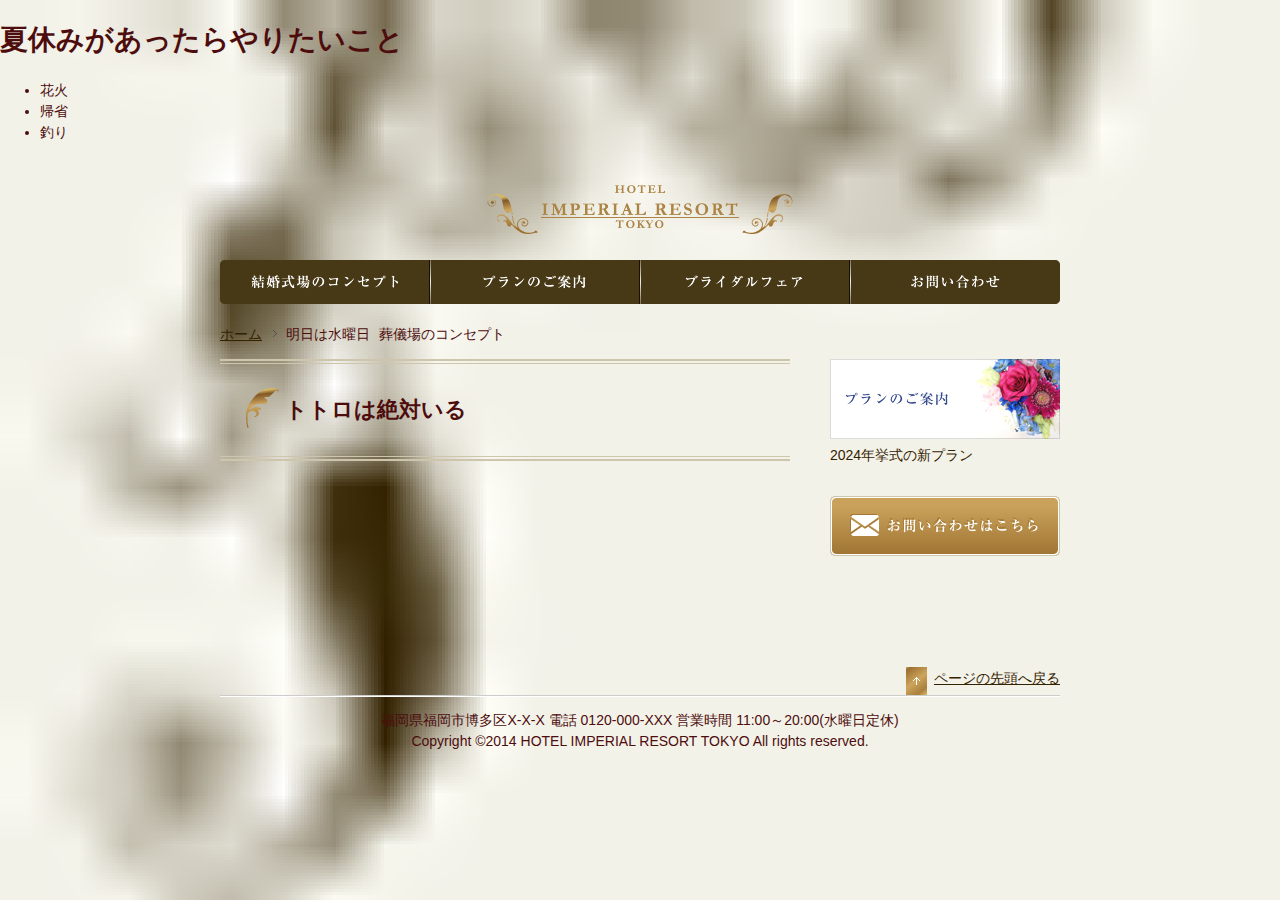
<file: base.html>
<!DOCTYPE html>
<html lang="ja">
<head>
<meta charset="UTF-8">
<title>今勉強中。夏休みがほしい</title>
<h1>夏休みがあったらやりたいこと</h1>
<div class="main">
<ul>
	<li>花火</li>
	<li>帰省</li>
	<li>釣り</li>
</ul>
</div>
<!--タイトル-->
<title>今勉強中？？</title>
<link rel="stylesheet" href="css/style.css">
</head>

<body>
	<!--ヘッダー-->
<header id="top">
	<div class="header__inner">
		<h1><a href="index.html"><img src="images/logo.png" alt="HOTEL IMPERIAL RESORT TOKYO"></a></h1>
	</div>
</header>
<!--ナビゲーション-->
<nav>
	<ul>
		<li id="nav_concept"><a href="concept.html">葬儀場のコンセプト</a></li>
		<li id="nav_plan"><a href="plan.html">海のご案内</a></li> 
		<li id="nav_fair"><a href="fair.html">山岳フェア</a></li>
		<li id="nav_contact"><a href="contact.html">お申込み</a></li>
	</ul>
</nav>
<div id="breadcrumb">
	<ul>
		<li><a href="index.html">ホーム</a></li>
		<li>明日は水曜日</li>
		<li>葬儀場のコンセプト</li>
	</ul>
</div>
<div id="contents">
	<div id="main">
		<article>
			<h1>トトロは絶対いる</h1>
		</article>
	</div>
	<div id="sub">
		<aside>
			<div class="bnr_inner">
				<a href="plan.html">
				<dl>
					<dt><img src="images/bnr_plan.jpg" alt="プランのご案内"></dt>
					<dd>2024年挙式の新プラン</dd>
				</dl>
				</a>
			</div>
			<div class="bnr_inner">
				<a href="contact.html">
				<p><img src="images/bnr_contact.png" alt="お問い合わせ"></p>
				</a>
			</div>
		</aside>
	</div>
</div>
<footer>
	<p id="pagetop"><a href="#top">ページの先頭へ戻る</a></p>
	<address>福岡県福岡市博多区X-X-X 電話 0120-000-XXX 営業時間 11:00～20:00(水曜日定休)</address>
	<p id="copyright"><small>Copyright &copy;2014 HOTEL IMPERIAL RESORT TOKYO All rights reserved.</small></p>
</footer>
</body>
</html>
</file>
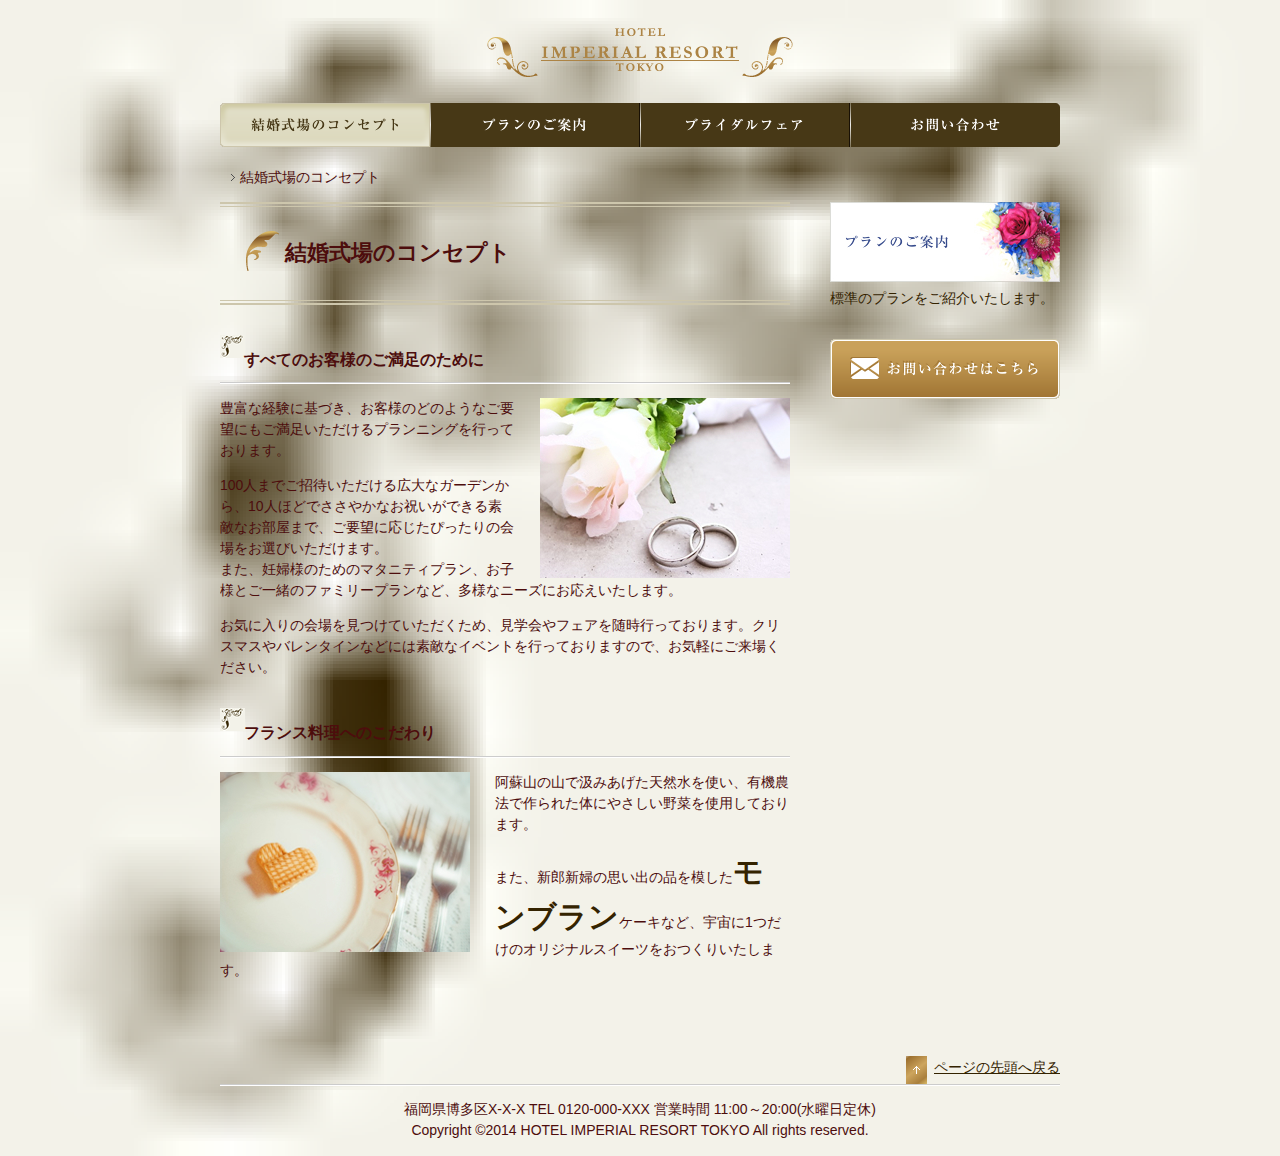
<file: concept.html>
﻿<!DOCTYPE html>
<html lang="ja">
<head>
<meta charset="UTF-8">
<title>葬儀場のコンセプト - FUNERAL SERVICE FUKUOKA</title>
<link rel="stylesheet" href="css/style.css">
</head>

<body id="concept">
<header id="top">
	<h1><a href="index.html"><img src="images/logo.png" alt="HOTEL IMPERIAL RESORT TOKYO"></a></h1>
</header>
<nav>
	<ul>
		<li id="nav_concept"><a href="concept.html">結婚式場のコンセプト</a></li>
		<li id="nav_plan"><a href="plan.html">プランのご案内</a></li>
		<li id="nav_fair"><a href="fair.html">ブライダルフェア</a></li>
		<li id="nav_contact"><a href="contact.html">お問い合わせ</a></li>
	</ul>
</nav>
<!--パンくずリスト-->
<div id="breadcrumb">
	<ul>
		<li><a href="index.html"></a></li>
		<li>結婚式場のコンセプト</li>
	</ul>
</div>
<div id="contents">
	<div id="main">
		<article>
			<h1>結婚式場のコンセプト</h1>
			<section class="concept_box">
				<h2>すべてのお客様のご満足のために</h2>
				<p><img src="images/concept_photo1.jpg" alt="" class="image_right">豊富な経験に基づき、お客様のどのようなご要望にもご満足いただけるプランニングを行っております。</p>
				<p>100人までご招待いただける広大なガーデンから、10人ほどでささやかなお祝いができる素敵なお部屋まで、ご要望に応じたぴったりの会場をお選びいただけます。<br>また、妊婦様のためのマタニティプラン、お子様とご一緒のファミリープランなど、多様なニーズにお応えいたします。</p>
				<p>お気に入りの会場を見つけていただくため、見学会やフェアを随時行っております。クリスマスやバレンタインなどには素敵なイベントを行っておりますので、お気軽にご来場ください。</p>
			</section>
			<section class="concept_box">
				<h2>フランス料理へのこだわり</h2>
				<p><img src="images/concept_photo2.jpg" alt="" class="image_left">阿蘇山の山で汲みあげた天然水を使い、有機農法で作られた体にやさしい野菜を使用しております。</p>
				<p>また、新郎新婦の思い出の品を模した<span id="monbran">モンブラン</span>ケーキなど、宇宙に1つだけのオリジナルスイーツをおつくりいたします。</p>
			</section>
		</article>
	</div>
	<div id="sub">
		<aside>
			<div class="bnr_inner">
				<a href="plan.html">
				<dl>
					<dt><img src="images/bnr_plan.jpg" alt="プランのご案内"></dt>
					<dd>標準のプランをご紹介いたします。</dd>
				</dl>
				</a>
			</div>
			<div class="bnr_inner">
				<a href="contact.html">
				<p><img src="images/bnr_contact.png" alt="お問い合わせ"></p>
				</a>
			</div>
		</aside>
	</div>
</div>
<footer>
	<p id="pagetop"><a href="#top">ページの先頭へ戻る</a></p>
	<address>福岡県博多区X-X-X TEL 0120-000-XXX 営業時間 11:00～20:00(水曜日定休)</address>
	<p id="copyright"><small>Copyright &copy;2014 HOTEL IMPERIAL RESORT TOKYO All rights reserved.</small></p>
</footer>
</body>
</html>
</file>
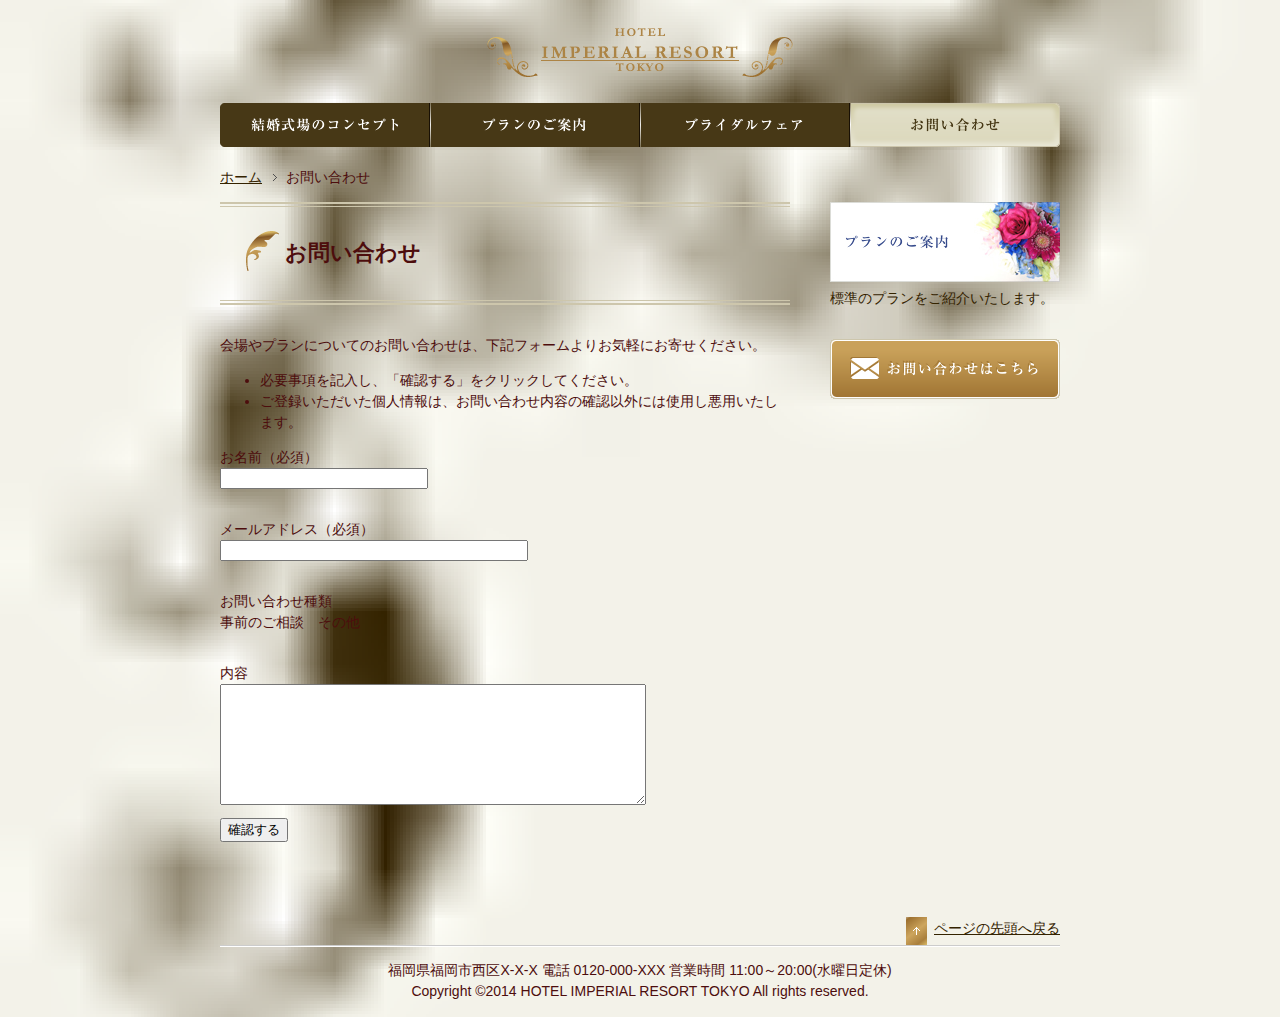
<file: contact.html>
﻿<!DOCTYPE html>
<html lang="ja">
<head>
<meta charset="UTF-8">
<title>お問い合わせ - HOTEL IMPERIAL RESORT TOKYO</title>
<link rel="stylesheet" href="css/style.css">
</head>

<body id="contact">
<header id="top">
	<h1><a href="index.html"><img src="images/logo.png" alt="HOTEL IMPERIAL RESORT TOKYO"></a></h1>
</header>
<nav>
	<ul>
		<li id="nav_concept"><a href="concept.html">結婚式場のコンセプト</a></li>
		<li id="nav_plan"><a href="plan.html">プランのご案内</a></li>
		<li id="nav_fair"><a href="fair.html">ブライダルフェア</a></li>
		<li id="nav_contact"><a href="contact.html">お問い合わせ</a></li>
	</ul>
</nav>
<div id="breadcrumb">
	<ul>
		<li><a href="index.html">ホーム</a></li>
		<li>お問い合わせ</li>
	</ul>
</div>
<div id="contents">
	<div id="main">
		<article>
			<h1>お問い合わせ</h1>
			<p>会場やプランについてのお問い合わせは、下記フォームよりお気軽にお寄せください。</p>
			<ul>
				<li>必要事項を記入し、「確認する」をクリックしてください。</li>
				<li>ご登録いただいた個人情報は、お問い合わせ内容の確認以外には使用し悪用いたします。</li>
			</ul>
			<form action="#">
				<p><label>お名前（必須）<br>
				<input type="text" name="name" required></label></p>
				<p><label>メールアドレス（必須）<br>
				<input type="email" name="mail" required></label></p>
				<p>お問い合わせ種類<br>
				<label><input type="radio" name="kind" value="0">事前のご相談</label>　<label><input type="radio" name="kind" value="1">その他</label></p>
				<p><label>内容<br>
				<textarea name="comment"></textarea></label></p>
				<p><input type="submit" value="確認する"></p>
			</form>
		</article>
	</div>
	<style>
		input[type=radio]+label:before{
			content: "";
			display: inline-block;
			background-size: contain;
			width: 140px;
			height: 140px;
		}
		input[type=radio][value="0"]+label:before{
			background-image: url(./images/heart.png);
		}
		input[type=radio][value="1"]+label:before{
			background-image: url(./images/heart2.png);
		}
		input[type=radio]:checked+label::before{
			border: 3px solid #000;
			box-sizing: border-box;
		}
		input[type=radio]{
			display: none;
		}
	</style>
	<div id="sub">
		<aside>
			<div class="bnr_inner">
				<a href="plan.html">
				<dl>
					<dt><img src="images/bnr_plan.jpg" alt="プランのご案内"></dt>
					<dd>標準のプランをご紹介いたします。</dd>
				</dl>
				</a>
			</div>
			<div class="bnr_inner">
				<a href="contact.html">
				<p><img src="images/bnr_contact.png" alt="お問い合わせ"></p>
				</a>
			</div>
		</aside>
	</div>
</div>
<footer>
	<p id="pagetop"><a href="#top">ページの先頭へ戻る</a></p>
	<address>福岡県福岡市西区X-X-X 電話 0120-000-XXX 営業時間 11:00～20:00(水曜日定休)</address>
	<p id="copyright"><small>Copyright &copy;2014 HOTEL IMPERIAL RESORT TOKYO All rights reserved.</small></p>
</footer>
</body>
</html>
</file>
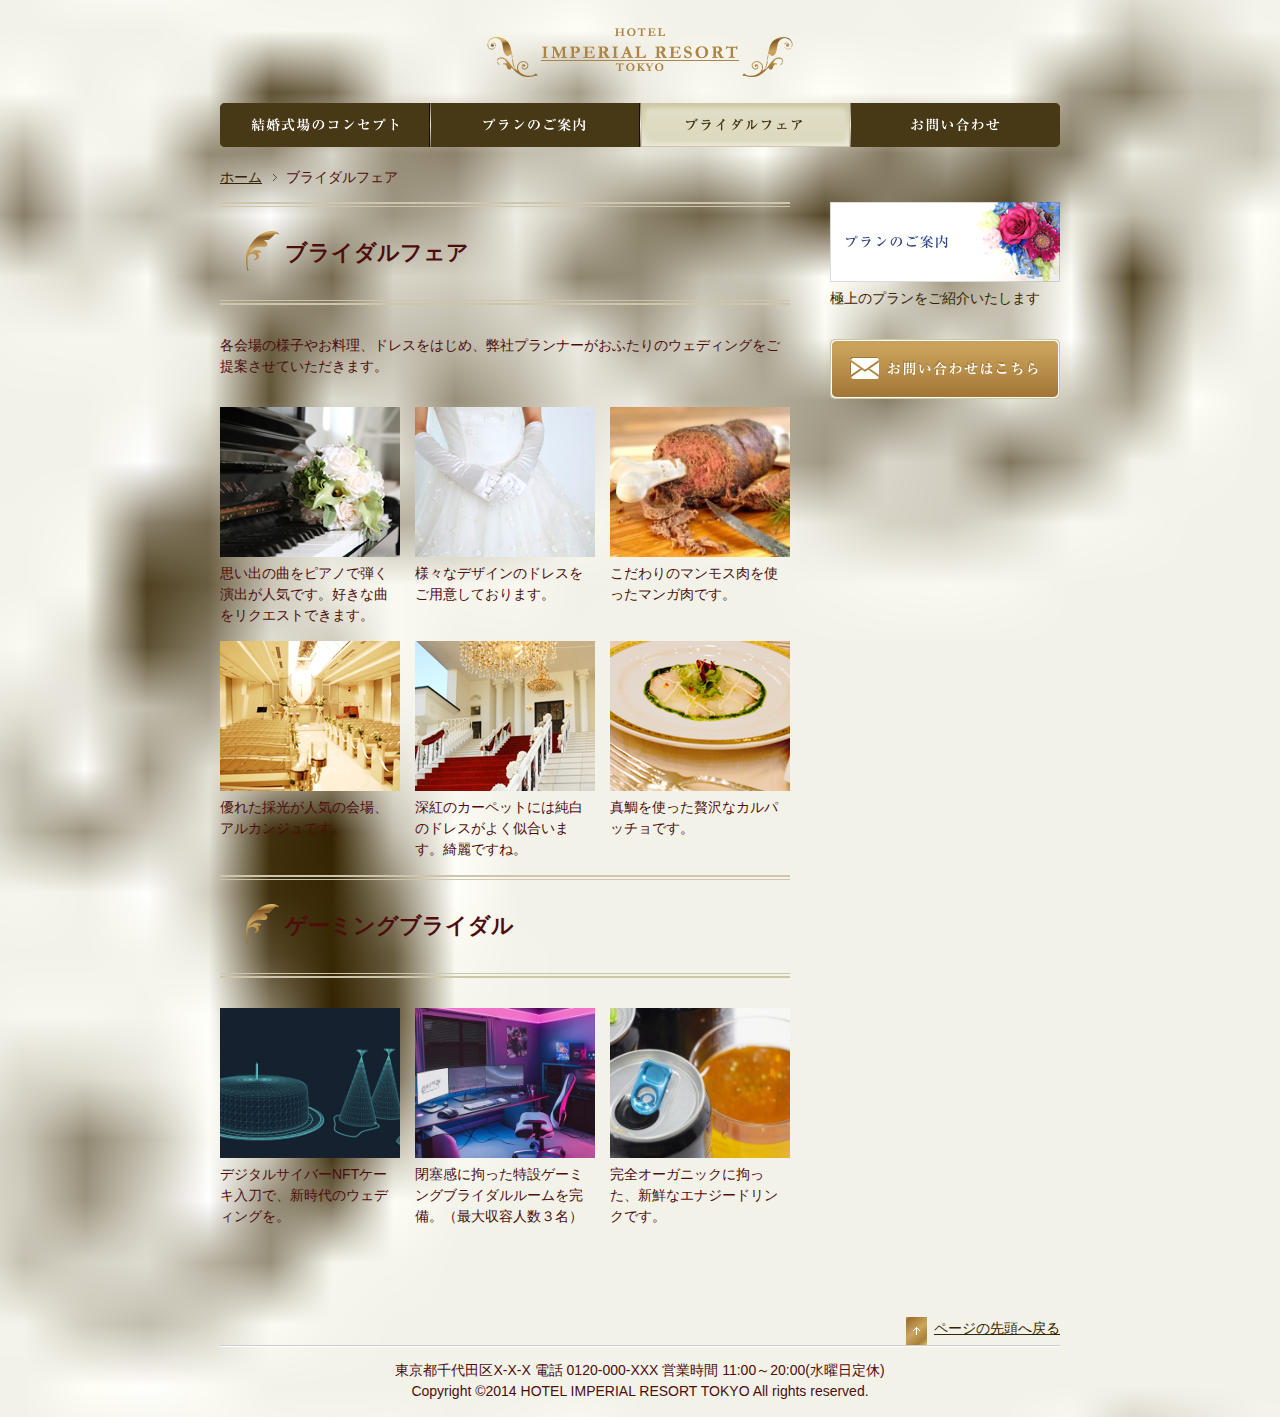
<file: fair.html>
﻿<!DOCTYPE html>
<html lang="ja">
<head>
<meta charset="UTF-8">
<title>かみつきがめフェア - HOTEL IMPERIAL RESORT TOKYO</title>
<link rel="stylesheet" href="css/style.css">
</head>

<body id="fair">
<header id="top">
	<h1><a href="index.html"><img src="images/logo.png" alt="HOTEL IMPERIAL RESORT TOKYO"></a></h1>
</header>
<nav>
	<ul>
		<li id="nav_concept"><a href="concept.html">結婚式場のコンセプト</a></li>
		<li id="nav_plan"><a href="plan.html">プランのご案内</a></li>
		<li id="nav_fair"><a href="fair.html">ブライダルフェア</a></li>
		<li id="nav_contact"><a href="contact.html">お問い合わせ</a></li>
	</ul>
</nav>
<div id="breadcrumb">
	<ul>
		<li><a href="index.html">ホーム</a></li>
		<li>ブライダルフェア</li>
	</ul>
</div>
<div id="contents">
	<div id="main">
		<article>
			<h1>ブライダルフェア</h1>
			<p>各会場の様子やお料理、ドレスをはじめ、弊社プランナーがおふたりのウェディングをご提案させていただきます。</p>
			<div class="gallery_box">
				<figure>
					<img src="images/gallery_photo1.jpg" alt="">
					<figcaption>思い出の曲をピアノで弾く演出が人気です。好きな曲をリクエストできます。</figcaption>
				</figure>
				<figure>
					<img src="images/gallery_photo2.jpg" alt="">
					<figcaption>様々なデザインのドレスをご用意しております。</figcaption>
				</figure>
				<figure>
					<img src="images/bone01_2.jpg" alt="" class="meatOnBone">
					<figcaption>こだわりのマンモス肉を使ったマンガ肉です。</figcaption>
				</figure>
			</div>
			<div class="gallery_box">
				<figure>
					<img src="images/gallery_photo4.jpg" alt="jj">
					<figcaption>優れた採光が人気の会場、アルカンジュです。</figcaption>
				</figure>
				<figure>
					<img src="images/gallery_photo5.jpg" alt="">
					<figcaption>深紅のカーペットには純白のドレスがよく似合います。綺麗ですね。</figcaption>
				</figure>
				<figure>
					<img src="images/gallery_photo6.jpg" alt="">
					<figcaption>真鯛を使った贅沢なカルパッチョです。</figcaption>
				</figure>
			</div>
			<h1 class="gaming">ゲーミングブライダル</h1>
			<div class="gallery_box gaming_box">
				<figure>
					<img src="images\istockphoto-909861982-612x612.jpg" alt="">
					<figcaption>デジタルサイバーNFTケーキ入刀で、新時代のウェディングを。</figcaption>
				</figure>
				<figure>
					<img src="images\7b8e2698a0214802275f540114ac6c07_t.jpg" alt="">
					<figcaption>閉塞感に拘った特設ゲーミングブライダルルームを完備。（最大収容人数３名）</figcaption>
				</figure>
				<figure>
					<img src="images\410b2354e8ebbe89b72dc4623653d100_t.jpg" alt="">
					<figcaption>完全オーガニックに拘った、新鮮なエナジードリンクです。</figcaption>
				</figure>
			</div>
		</article>
	</div>
	<div id="sub">
		<aside>
			<div class="bnr_inner">
				<a href="plan.html">
				<dl>
					<dt><img src="images/bnr_plan.jpg" alt="プランのご案内"></dt>
					<dd>極上のプランをご紹介いたします</dd>
				</dl>
				</a>
			</div>
			<div class="bnr_inner">
				<a href="contact.html">
				<p><img src="images/bnr_contact.png" alt="お問い合わせ"></p>
				</a>
			</div>
		</aside>
	</div>
</div>
<footer>
	<p id="pagetop"><a href="#top">ページの先頭へ戻る</a></p>
	<address>東京都千代田区X-X-X 電話 0120-000-XXX 営業時間 11:00～20:00(水曜日定休)</address>
	<p id="copyright"><small>Copyright &copy;2014 HOTEL IMPERIAL RESORT TOKYO All rights reserved.</small></p>
</footer>
</body>
</html>
</file>
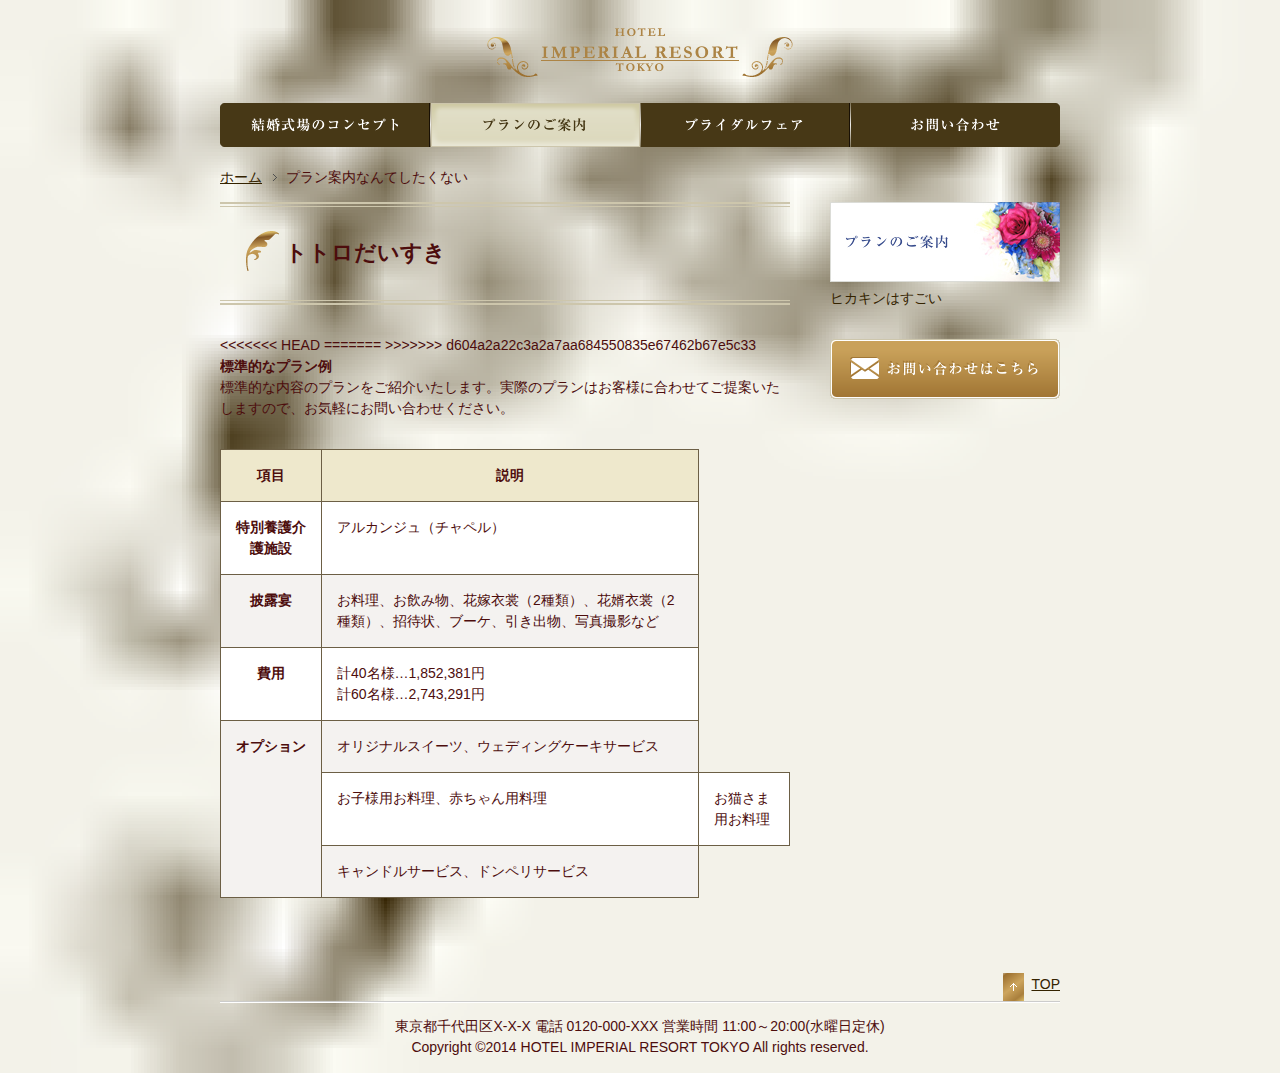
<file: plan.html>
﻿<!DOCTYPE html>
<html lang="ja">
<head>
<meta charset="UTF-8">
<title>プランのご案内HOTEL IMPERIAL RESORT Fukuoka</title>
<link rel="stylesheet" href="css/style.css">
</head>

<body id="plan">
<header id="top">
	<h1><a href="index.html"><img src="images/logo.png" alt="HOTEL IMPERIAL RESORT TOKYO"></a></h1>
</header>
<nav>
	<ul>
		<li id="nav_concept"><a href="concept.html">結婚式場のコンセプト</a></li>
		<li id="nav_plan"><a href="plan.html">プランのご案内</a></li>
		<li id="nav_fair"><a href="fair.html">ブライダルフェア</a></li>
		<li id="nav_contact"><a href="contact.html">お問い合わせ</a></li>
	</ul>
</nav>
<div id="breadcrumb">
	<ul>
		<li><a href="index.html">ホーム</a></li>
		<li>プラン案内なんてしたくない</li>
	</ul>
</div>
<div id="contents">
	<div id="main">
		<article>
			<h1>トトロだいすき</h1>
		</article>
		<table id="plan">
			<caption>
				<strong>標準的なプラン例</strong><p>標準的な内容のプランをご紹介いたします。実際のプランはお客様に合わせてご提案いたしますので、お気軽にお問い合わせください。</p>
			</caption>
			<thead>
			<tr>
				<th scope="col">項目</th>
				<th scope="col">説明</th>
			</tr>
			</thead>
			<tbody>
			<tr>
				<th scope="row">特別養護介護施設</th>
				<td>アルカンジュ（チャペル）</td>
			</tr>
			<tr>
				<th scope="row">披露宴</th>
				<td>お料理、お飲み物、花嫁衣裳（2種類）、花婿衣裳（2種類）、招待状、ブーケ、引き出物、写真撮影など</td>
			</tr>
			<tr>
				<th scope="row">費用</th>
				<td>計40名様…1,852,381円<br>計60名様…2,743,291円</td>
			</tr>
			<tr>
				<th rowspan="3" scope="rowgroup">オプション</th>
				<!-- 変更藤田 -->
				<td>オリジナルスイーツ、ウェディングケーキサービス</td>
			</tr>
			<tr>
<<<<<<< HEAD
				<td>お子様用お料理、赤ちゃん用料理</td>

=======
				<td>お猫さま用お料理</td>
>>>>>>> d604a2a22c3a2a7aa684550835e67462b67e5c33
			</tr>
			<tr>
				<td>キャンドルサービス、ドンペリサービス</td>
			</tr>
			</tbody>
		</table>
	</div>
	<div id="sub">
		<aside>
			<div class="bnr_inner">
				<a href="plan.html">
				<dl>
					<dt><img src="images/bnr_plan.jpg" alt="プランのご案内"></dt>
					<dd>ヒカキンはすごい</dd>
				</dl>
				</a>
			</div>
			<div class="bnr_inner">
				<a href="contact.html">
				<p><img src="images/bnr_contact.png" alt="お問い合わせ"></p>
				</a>
			</div>
		</aside>
	</div>
</div>
<footer>
	<p id="pagetop"><a href="#top">TOP</a></p>
	<address>東京都千代田区X-X-X 電話 0120-000-XXX 営業時間 11:00～20:00(水曜日定休)</address>
	<p id="copyright"><small>Copyright &copy;2014 HOTEL IMPERIAL RESORT TOKYO All rights reserved.</small></p>
</footer>
</body>
</html>
</file>
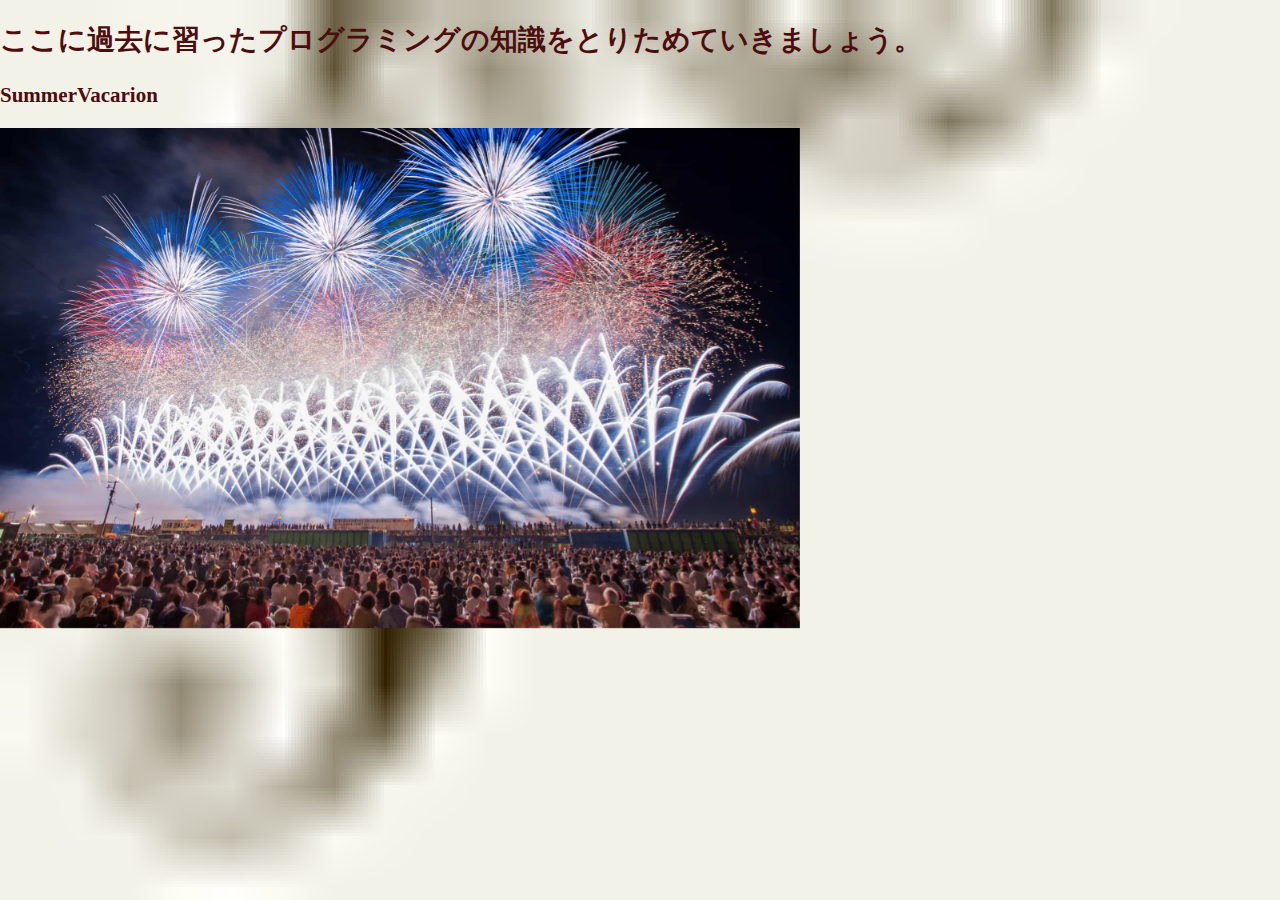
<file: programing.html>
<!DOCTYPE html>
<html lang="ja">

<head>
    <meta charset="UTF-8">
    <meta name="viewport" content="width=device-width, initial-scale=1.0">
    <link rel="stylesheet" href="stylesheet.css">
    <link rel="stylesheet" href="./css/style.css">
    <link rel="stylesheet" href="./stylesheet.css">
    <link rel="stylesheet" href="/css/prgraming.css">
    <link rel="stylesheet" href="https://cdn.jsdelivr.net/npm/swiper/swiper-bundle.min.css"/>
    <!-- Swiper CDN js -->
    <script src="https://cdn.jsdelivr.net/npm/swiper/swiper-bundle.min.js" defer></script>
    <script src="/js/programing.js" defer></script>
</head>

<body>
    <h1>ここに過去に習ったプログラミングの知識をとりためていきましょう。</h1>
    <header class="header">
        <div class="header__inner">
            <div class="header-logo">
            </div>
        </div>
    </header>
    <div class="section-main">
        <div class="section-main__inner">
            <h2 class="section-mainLogo">SummerVacarion</h2>
            <div class="swiper mySwiper">
                <div class="swiper-wrapper">
                  <div class="swiper-slide"><img src="./git演習/git演習images/Omagari-Fireworks-Night.jpg"></div>
                  <div class="swiper-slide"><img src="./git演習/git演習images/jpg.jpg"></div>
                  <div class="swiper-slide"><img src="./git演習/git演習images/jpg (1).jpg"></div>
                  <div class="swiper-slide"><img src="./git演習/git演習images/060da577ba599da39fe6b25be38096b0-1024x683.jpg"></div>
                  <div class="swiper-slide"><img src="./git演習/git演習images/190805_main.jpg"></div>
                </div>
            </p>
        </div>
        <section class="section-intro">
            <div class="section-intro__inner">
                <div class="section-intoroTitle">
                </div>
            </div>
        </section>
</body>

</html>
</file>
<file: css/style.css>
﻿@charset "utf-8";

/* 基本レイアウト ここから↓ */
@import url(common.css);
body {
	background-color: #f0dee4;
	color: #4d0d0d;
	background-image: url(../images/bg_h2_head.png);
	background-position: center;
	background-repeat: repeat;
	background-size: cover;
	font-size: 87.5%;
	line-height: 1.5;
}
header, nav, #breadcrumb, #contents, footer {
	margin: 0 auto 0 auto;
	width: 840px;
}
header h1 {
	margin: 0 0 26px 0;
	padding-top: 28px;
	text-align: center;
}
nav ul {
	overflow: hidden;
	margin: 0 0 20px 0;
	padding: 0;
	list-style-type: none;
}
nav ul li {
	float: left;
	width: 210px;
}
nav ul li a {
	overflow: hidden;
	display: block;
	padding-top: 44px;
	height: 0;
}
nav ul li#nav_concept a {
	background-image: url(../images/nav1.png);
}
nav ul li#nav_plan a {
	background-image: url(../images/nav2.png);
}
nav ul li#nav_fair a {
	background-image: url(../images/nav3.png);
}
nav ul li#nav_contact a {
	background-image: url(../images/nav4.png);
}
#contents {
	overflow: hidden;
}
.clearfix::after {
	content: " ";
	display: block;
	clear: both;
	font-size: 0;
}
#main {
	float: left;
	width: 570px;
}
#sub {
	float: right;
	width: 230px;
}
footer {
	clear: both;
	padding-top: 70px;
}
#main h1 {
	margin: 0 0 30px 0;
	padding: 35px 0 35px 65px;
	font-size: 156.25%;
	background-image: url(../images/bg_h1_head.png), url(../images/bg_h1_bottom.png);
	background-repeat: no-repeat, no-repeat;
	background-position: left top, left bottom;
}
.bnr_inner a p img:hover {
	opacity: 0.8;
}
#concept #nav_concept a,
#plan #nav_plan a,
#fair #nav_fair a,
#contact #nav_contact a,
nav ul li a:hover {
	background-position: 0 -45px;
}
/* 基本レイアウト ここまで↑ */

/* トップページ ここから↓ */
#news ul {
	list-style-type: none;
	padding-left: 0;
}
#news ul li {
	padding: 20px 0 20px 175px;
	border-bottom: 1px dotted #6c5f45;
	color: #342300;
	text-indent: -175px;
}
#news ul li time {
	display: inline-block;
	width: 175px;
	font-weight: bold;
	color: #6c5f45;
	text-indent: 0;
}
/* トップページ ここまで↑ */

/* 「結婚式場のコンセプト」ページ ここから↓ */
.concept_box {
	overflow: hidden;
	margin-bottom: 30px;
}
.image_right {
	float: right;
	margin-left: 25px;
}
.image_left {
	float: left;
	margin-right: 25px;
}
.concept_box:last-child,
.concept_box p:last-child {
	margin-bottom: 0;
}
/* 「結婚式場のコンセプト」ページ ここまで↑ */

/* 「プランのご案内」ページ ここから↓ */
table {
	border-collapse: collapse;
}
caption {
	text-align: left;
	margin-bottom: 30px;
}
caption p {
	margin-top: 0;
	margin-bottom: 0;
}
#plan th, #plan td {
	padding: 15px;
	border: 1px solid #6c5f45;
}
#plan tr th:first-child {
	width: 70px;
}
#plan tbody th,
#plan tbody td {
	vertical-align: top;
}
#plan thead tr th {
	background-color: #eee8cc;
}
#plan tbody tr:nth-child(odd) {
	background-color: #ffffff;
}
#plan tbody tr:nth-child(even) {
	background-color: #f4f2f0;
}
/* 「プランのご案内」ページ ここまで↑ */

/* 「ブライダルフェア」ページ ここから↓ */
.gallery_box {
	overflow: hidden;
}
.gallery_box figure {
	margin: 0 0 15px 15px;
	width: 180px;
	float: left;
}
.gallery_box figure:first-child {
	margin-left: 0;
}
.gallery_box:first-of-type {
	margin-top: 30px;
}
.meatOnBone {
	width: 180px;
	height: 150px;
	object-fit: cover;
}
/* 「ブライダルフェア」ページ ここまで↑ */

/* 「お問い合わせ」ページ ここから↓ */
form p {
	margin-top: 0;
	margin-bottom: 30px;
}
form p:nth-last-child(2) {
	margin-bottom: 7px;
}
form p:last-child {
	margin-bottom: 0;
}
input[type="text"] {
	width: 200px;
}
input[type="email"] {
	width: 300px;
}
textarea {
	width: 420px;
	height: 115px;
	overflow-y: scroll;
}
/* 「お問い合わせ」ページ ここまで↑ */

#monbran{
	font-size: 30px;
	font-weight: bold;
	color: #342300;
}
<<<<<<< HEAD
<<<<<<< HEAD

.gaming,
.gaming_box {
	animation: gaming 2s linear infinite;
}

@keyframes gaming {
	0%{color: Magenta;}
	33%{color: yellow;}
	66%{color: Cyan;}
	100%{color: Magenta;}
}

.gaming_box figure img{
	width: 180px;
	height: 150px;
	object-fit: cover;
}

/* ゲーミングブライダル ここまで*/

.monbran{
	font-size: 30px;
	font-weight: bold;
	color: #342300;
}
=======
>>>>>>> master
=======

/* ゲーミングブライダル ここまで*/

/* ぶるぶるボタン */

.buruburu{
	background-color: #ff0000;
	width:300px;
	display:block;
	margin:0 auto;
}
.buruburu a{
	color:#fff;
	font-size:20px;
	display:inline-block;
	padding:10px 20px;
	text-align:center;
	font-weight:bold;
}



/* ぶるぶるボタンここまで */
</file>
<file: stylesheet.css>
.section h2 {
    border-bottom: 2px solid rgb(116, 103, 103)
}
.p1 {
    font-size: 30px;
    margin: 60px;
}
.p2 {
    font-size: 16px;
}
span {
    color: red;
}

/* button010 */
.button010 a {
    position: relative;
    display: flex;
    justify-content: space-around;
    align-items: center;
    margin: 0 auto;
    max-width: 240px;
    padding: 10px 25px;
    color: #313131;
    transition: 0.3s ease-in-out;
    font-weight: 600;
    transform: skew(-15deg);
    color: #fff;
    background-image: -webkit-gradient(linear, left top, right top, from(#2af598), to(#009efd));
    background-image: -webkit-linear-gradient(left, #2af598 0%, #009efd 100%);
    background-image: linear-gradient(90deg, #2af598 0%, #009efd 100%);
    -webkit-box-shadow: 0 5px 10px rgba(0, 0, 0, .1);
    box-shadow: 0 5px 10px rgba(0, 0, 0, .1);
}
.button010 a:hover {
  -webkit-transform: skew(0);
  transform: skew(0);
  color: #fff;
  -webkit-box-shadow: 0 2px 3px rgba(0, 0, 0, .1);
  box-shadow: 0 2px 3px rgba(0, 0, 0, .1);
}
</file>
<file: css/prgraming.css>
@charset "utf-8";

.section-main__inner {
    width: 800px;
}
.mySwiper .swiper-slide img {
    width: 100%; /* 画像の幅を統一したいサイズに設定 */
    height: 500px; /* 画像の高さを統一したいサイズに設定 */
    object-fit: cover; /* 画像が切り抜かれずに表示されるように設定 */
  }

@import url('https://fonts.googleapis.com/css2?family=Sacramento&display=swap');

h2 {
  font-family: 'Sacramento', cursive;
}
</file>
